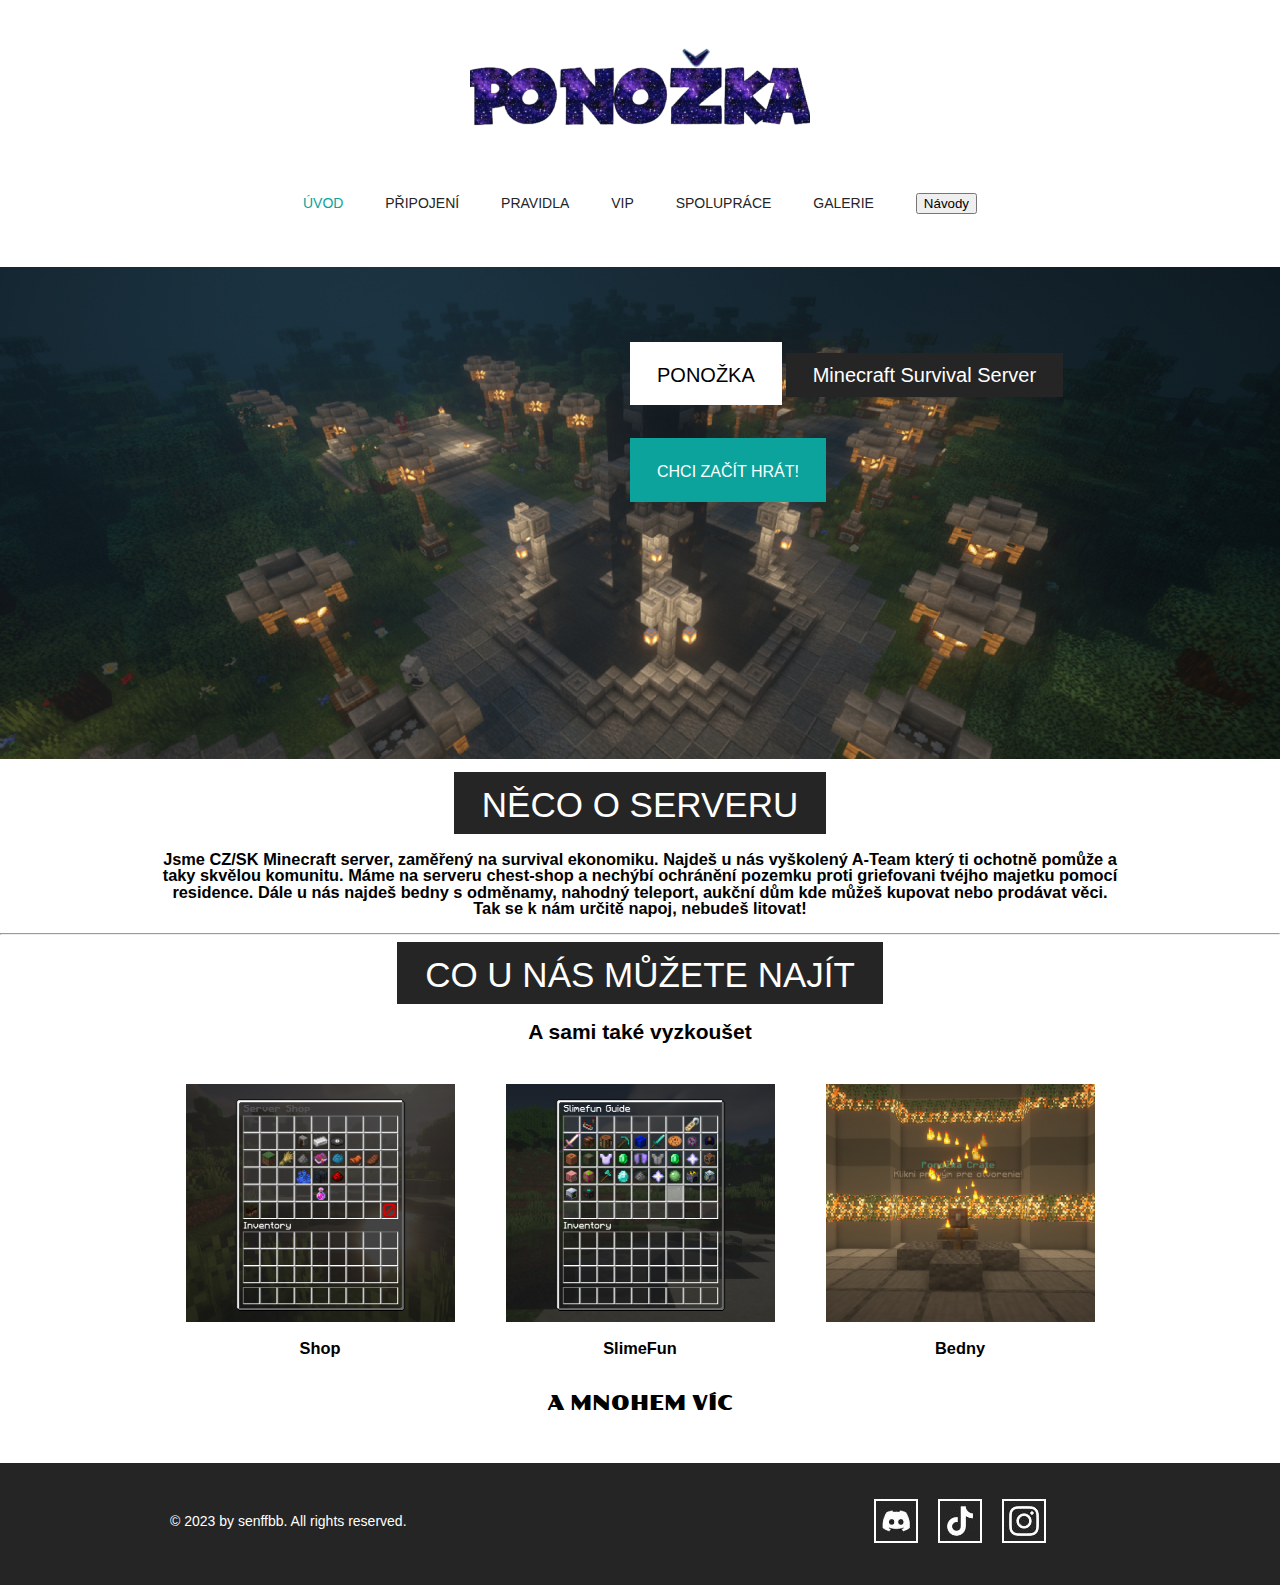
<file: index.html>
<!doctype html>
<!-- Website Template by freewebsitetemplates.com -->
<html>
<head>
	<meta charset="UTF-8">
	<meta name="viewport" content="width=device-width, initial-scale=1.0">
	<title>Ponožka - Úvod</title>
	<link rel="stylesheet" type="text/css" href="css/style.css">
	<link rel="stylesheet" type="text/css" href="css/mobile.css" media="screen and (max-width : 568px)">
	<script type="text/javascript" src="js/mobile.js"></script>
</head>
<body>
	<div id="header">
		<a href="index.html" class="logo">
			<img src="images/logo.jpg" alt="">
		</a>
		<ul id="navigation">
			<li class="selected">
				<a href="index.html">Úvod</a>
			</li>
			<li>
				<a href="pripojeni.html">Připojení</a>
			</li>
			<li>
				<a href="pravidla.html">Pravidla</a>
			</li>
			<li>
				<a href="vip.html">VIP</a>
			</li>
			<li>
				<a href="spoluprace.html">Spolupráce</a>
			</li>
            <li>
				<a href="galerie.html">Galerie</a>
			</li>
            <li>
                 <a href="navody.pdf" target="_blank"><button>Návody</button></a>
            </li>
		</ul>
	</div>
	<div id="body">
		<div id="featured">
			<img src="images/pozadi1.jpg" alt="">
			<div>
				<h2>Ponožka</h2>
				<span>Minecraft Survival Server</span>
				<a href="pripojeni.html" class="more">Chci začít hrát!</a>
			</div>
		</div>
        <div>
            <h1><span>Něco o serveru</span></h1>
            <h3>Jsme CZ/SK Minecraft server, zaměřený na survival ekonomiku. Najdeš u nás vyškolený A-Team který ti ochotně pomůže a taky skvělou komunitu. Máme na serveru chest-shop a nechýbí ochránění pozemku proti griefovani tvéjho majetku pomocí residence. Dále u nás najdeš bedny s odměnamy, nahodný teleport, aukční dům kde můžeš kupovat nebo prodávat věci. Tak se k nám určitě napoj, nebudeš litovat!</h3>
        </div>
        <hr />
            <h1><span>Co u nás můžete najít</span></h1>    
            <h2><span>A sami také vyzkoušet</span></h2>
		      <ul>
			     <li>
					<img src="images/shop.jpg" alt="">
					<h3><span>Shop</span></h3>
			     </li>
			     <li>
					<img src="images/slimefun.jpg" alt="">
					<h3><span>SlimeFun</span></h3>
			     </li>
			     <li>
					<img src="images/bedny.jpg" alt="">
					<h3><span>Bedny</span></h3>
			     </li>
                 <li>
                    &nbsp;
                 </li>
                 <li>
                    <a href="galerie.html">A mnohem víc</a>
                 </li>
		  </ul>
    </div>
	<div id="footer">
		<div>
			<p>&copy; 2023 by senffbb. All rights reserved.</p>
			<ul>
				<li>
					<a href="https://discord.gg/KwBgEygrRy" target="_blank" id="twitter">discord</a> 
				</li>
				<li>
					<a href="https://www.tiktok.com/@official.ponozka" target="_blank" id="facebook">tiktok</a>
				</li>
				<li>
					<a href="https://www.instagram.com/official.ponozka/" target="_blank" id="googleplus">instagram</a>
				</li>
			</ul>
		</div>
	</div>
</body>
</html>
</file>
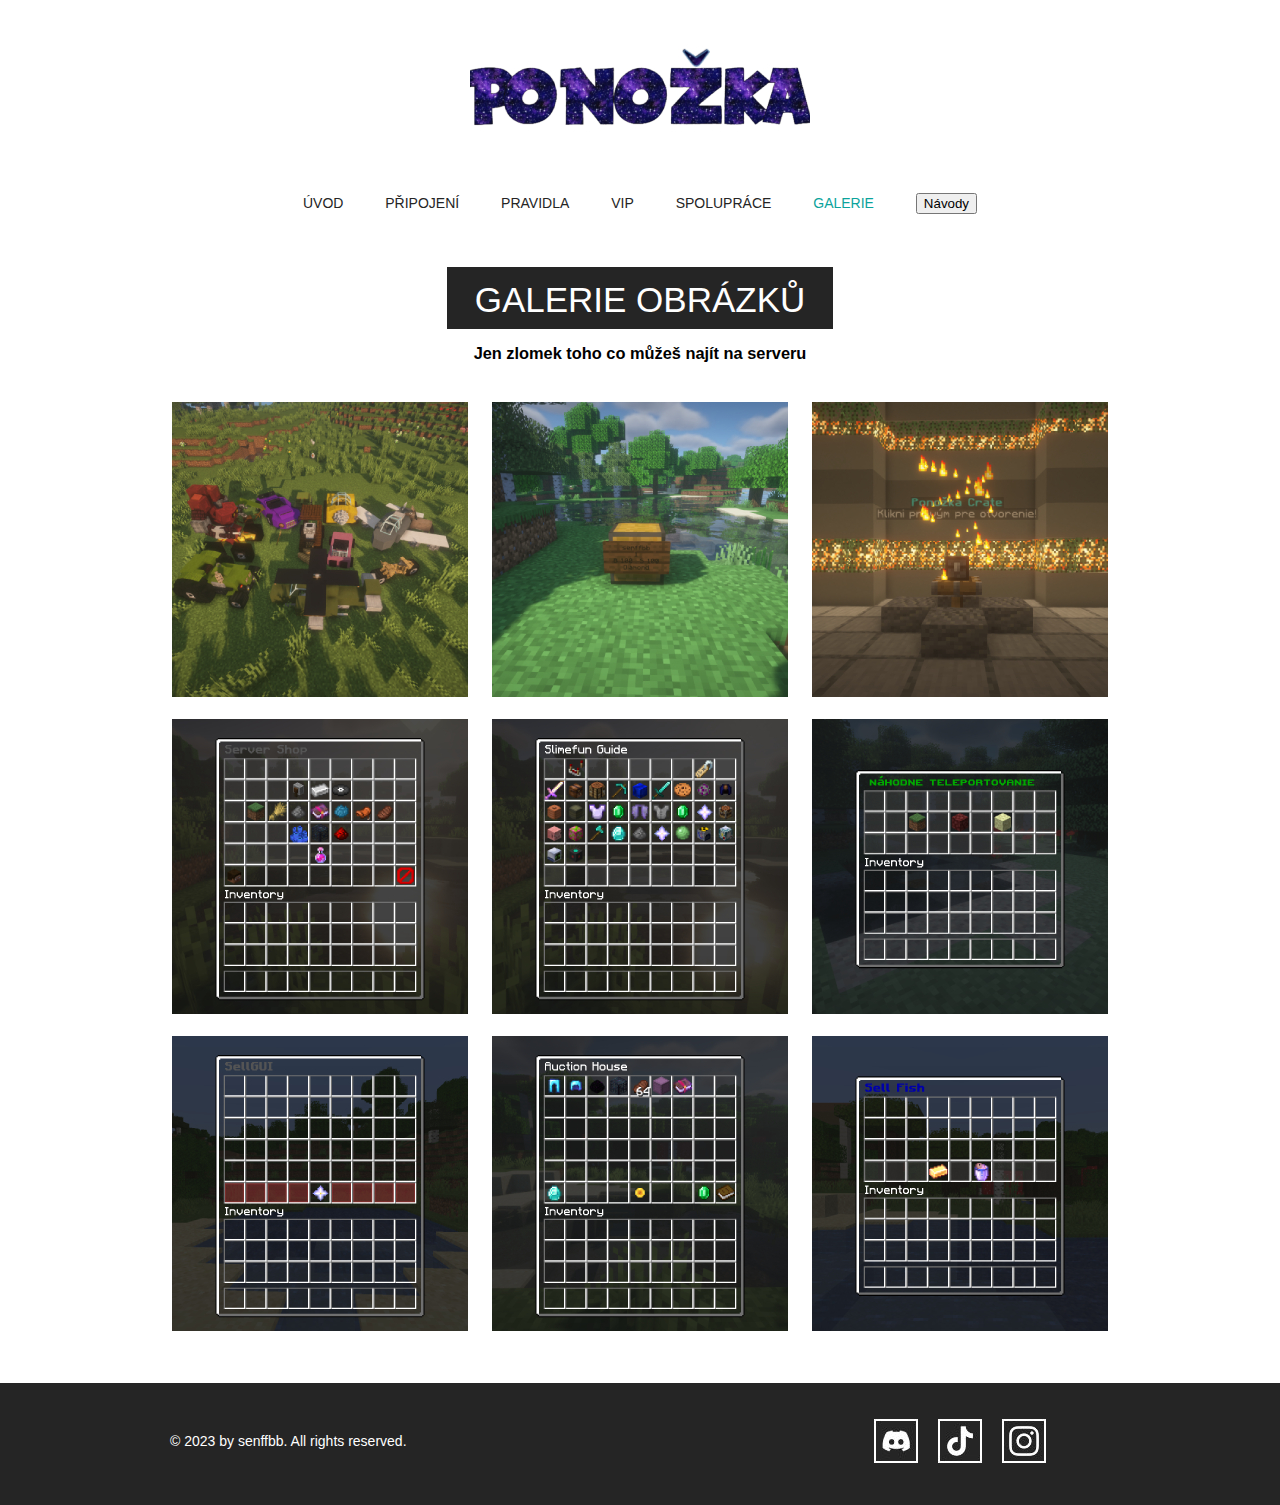
<file: galerie.html>
<!doctype html>
<!-- Website Template by freewebsitetemplates.com -->
<html>
<head>
	<meta charset="UTF-8">
	<meta name="viewport" content="width=device-width, initial-scale=1.0">
	<title>Ponožka - Galerie</title>
	<link rel="stylesheet" type="text/css" href="css/style.css">
	<link rel="stylesheet" type="text/css" href="css/mobile.css" media="screen and (max-width : 568px)">
	<script type="text/javascript" src="js/mobile.js"></script>
</head>
<body>
	<div id="header">
		<a href="index.html" class="logo">
			<img src="images/logo.jpg" alt="">
		</a>
		<ul id="navigation">
			<li>
				<a href="index.html">Úvod</a>
			</li>
			<li>
				<a href="pripojeni.html">Připojení</a>
			</li>
			<li>
				<a href="pravidla.html">Pravidla</a>
			</li>
			<li>
				<a href="vip.html">VIP</a>
			</li>
			<li>
				<a href="spoluprace.html">Spolupráce</a>
			</li>
            <li class="selected">
				<a href="galerie.html">Galerie</a>
			</li>
            <li>
                 <a href="navody.pdf" target="_blank"><button class="btn btn-primary btn-lg">Návody</button></a>
            </li>
		</ul>
	</div>
	<div id="body">
		<h1><span>Galerie Obrázků</span></h1>
        <h3>Jen zlomek toho co můžeš najít na serveru</h3>
		<ul class="gallery">
			<li>
					<img src="images/auta.jpg" alt="">
			</li>
			<li>
					<img src="images/chestshop.jpg" alt="">
			</li>
			<li>
					<img src="images/bedny2.jpg" alt="">
			</li>
			<li>
					<img src="images/shop2.jpg" alt="">
			</li>
			<li>
					<img src="images/slimefun2.jpg" alt="">
			</li>
			<li>
					<img src="images/rtp.jpg" alt="">
			</li>
			<li>
					<img src="images/sellgui.jpg" alt="">
			</li>
			<li>
					<img src="images/ah.jpg" alt="">
			</li>
			<li>
					<img src="images/sellfish.jpg" alt="">
			</li>
		</ul>
	</div>
	<div id="footer">
		<div>
			<p>&copy; 2023 by senffbb. All rights reserved.</p>
			<ul>
				<li>
					<a href="https://discord.gg/KwBgEygrRy" target="_blank" id="twitter">discord</a> 
				</li>
				<li>
					<a href="https://www.tiktok.com/@official.ponozka" target="_blank" id="facebook">tiktok</a>
				</li>
				<li>
					<a href="https://www.instagram.com/official.ponozka/" target="_blank" id="googleplus">instagram</a>
				</li>
			</ul>
		</div>
	</div>
</body>
</html>
</file>
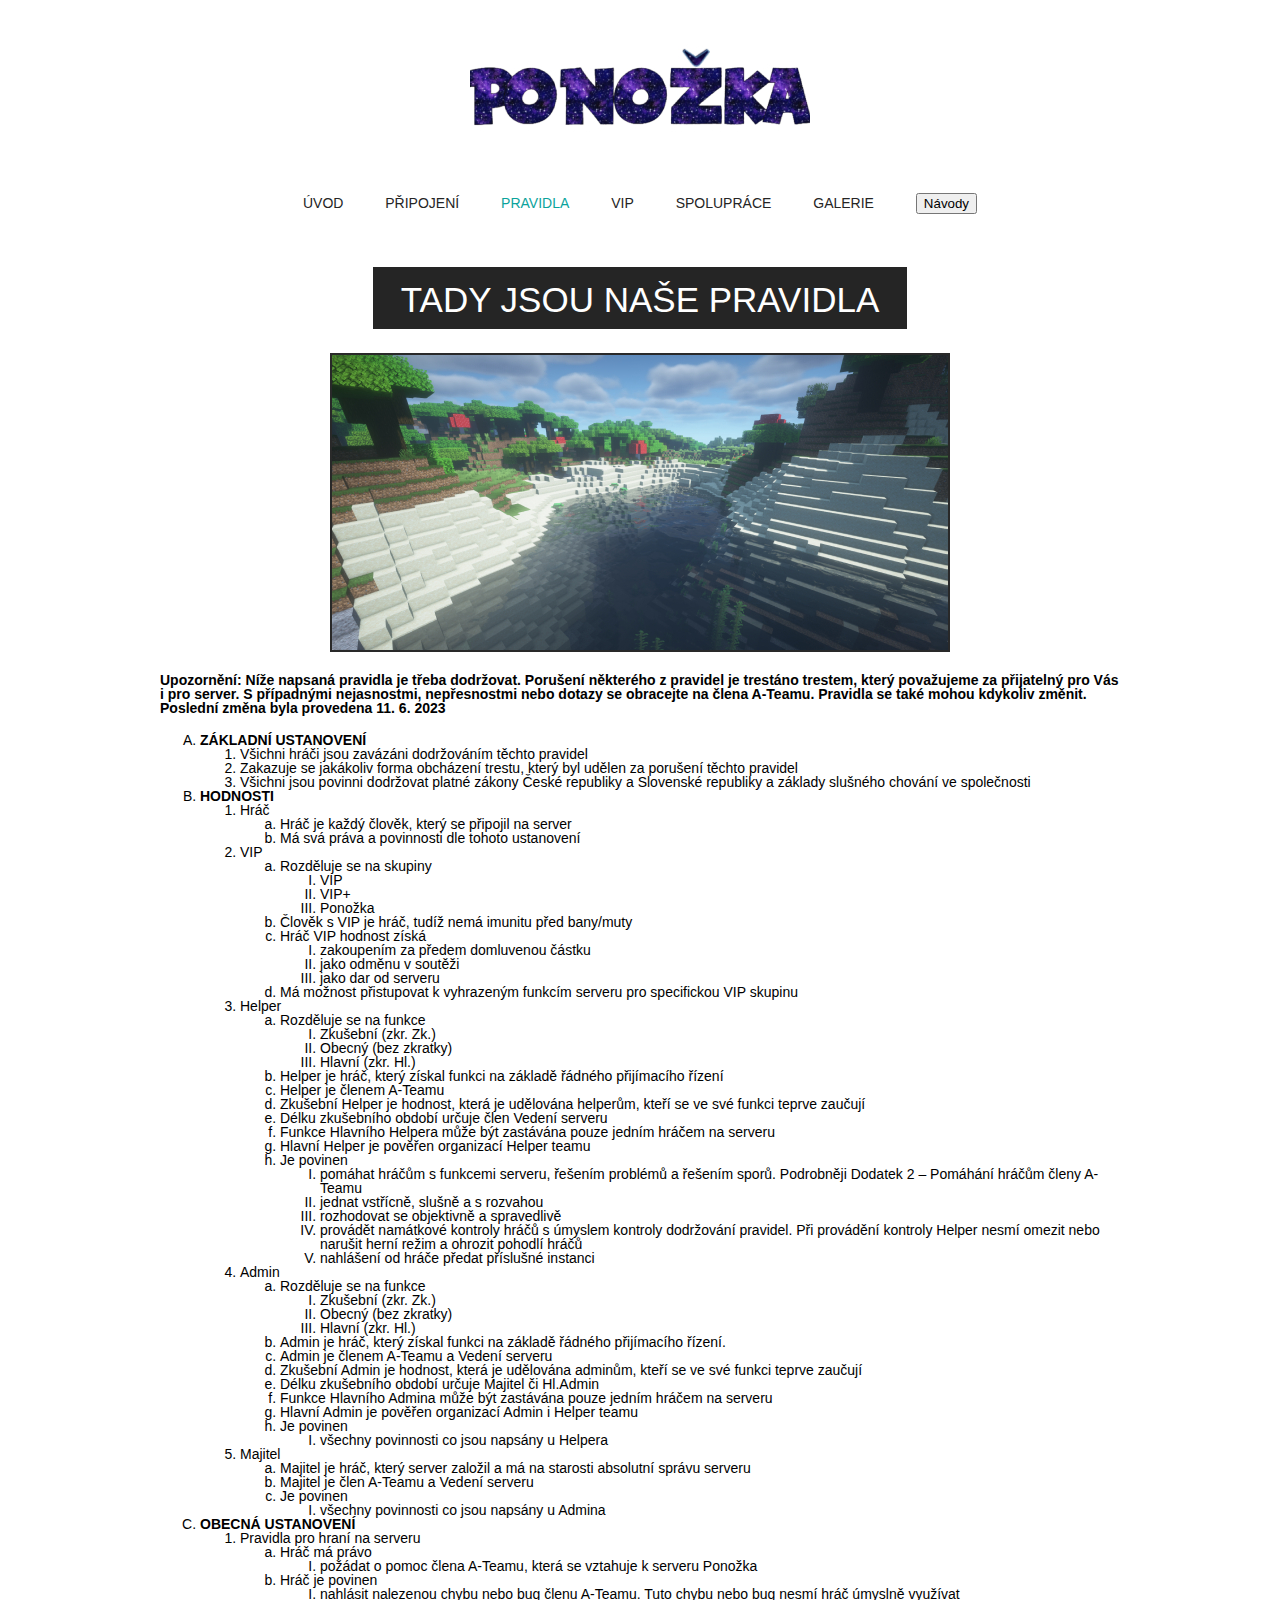
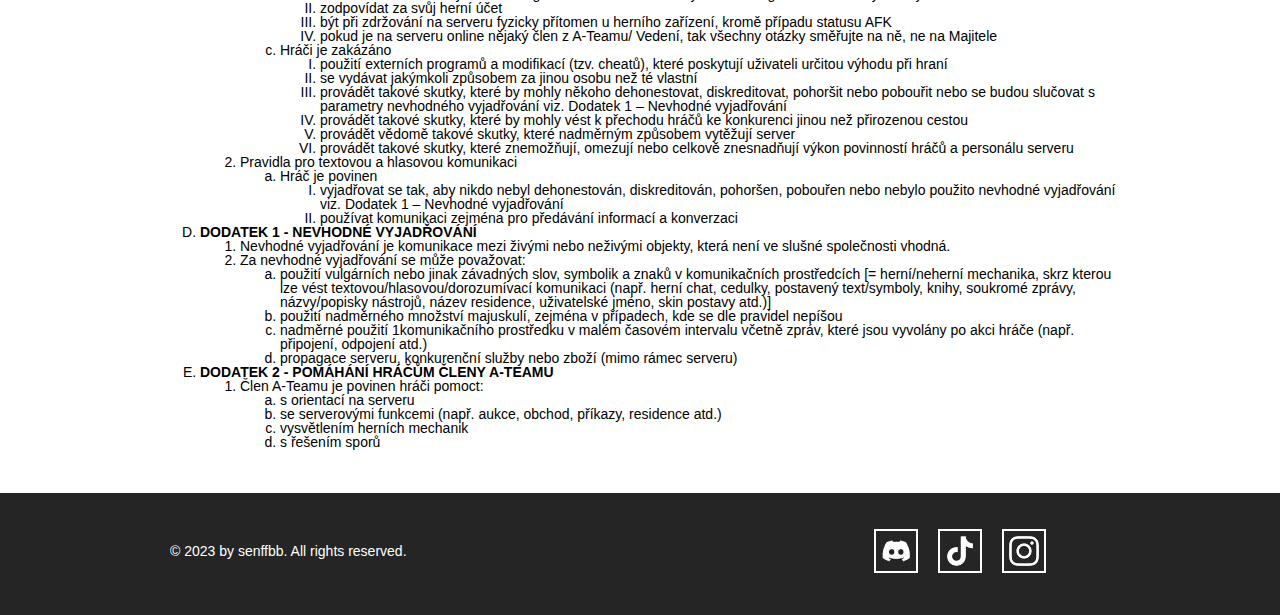
<file: pravidla.html>
<!doctype html>
<!-- Website Template by freewebsitetemplates.com -->
<html>
<head>
	<meta charset="UTF-8">
	<meta name="viewport" content="width=device-width, initial-scale=1.0">
	<title>Ponožka - Pravidla</title>
	<link rel="stylesheet" type="text/css" href="css/style.css">
	<link rel="stylesheet" type="text/css" href="css/mobile.css" media="screen and (max-width : 568px)">
	<script type="text/javascript" src="js/mobile.js"></script>
</head>
<body>
	<div id="header">
		<a href="index.html" class="logo">
			<img src="images/logo.jpg" alt="">
		</a>
		<ul id="navigation">
			<li>
				<a href="index.html">Úvod</a>
			</li>
			<li>
				<a href="pripojeni.html">Připojení</a>
			</li>
			<li class="selected">
				<a href="pravidla.html">Pravidla</a>
			</li>
			<li>
				<a href="vip.html">VIP</a>
			</li>
			<li>
				<a href="spoluprace.html">Spolupráce</a>
			</li>
            <li>
				<a href="galerie.html">Galerie</a>
			</li>
            <li>
                 <a href="navody.pdf" target="_blank"><button class="btn btn-primary btn-lg">Návody</button></a>
            </li>
		</ul>
	</div>
	<div id="body">
		<h1><span>tady jsou naše pravidla</span></h1>
		<div>
			<img src="images/pozadi3.jpg" alt="">
			<div style="text-align:left">
                <h4>Upozornění: Níže napsaná pravidla je třeba dodržovat. Porušení některého z pravidel je trestáno trestem, který považujeme za přijatelný pro Vás i pro server. S případnými nejasnostmi, nepřesnostmi nebo dotazy se obracejte na člena A-Teamu. Pravidla se také mohou kdykoliv změnit. Poslední změna byla provedena 11. 6. 2023</h4>
                    <ol type="A">
                        <li><strong>ZÁKLADNÍ USTANOVENÍ</strong>
                            <ol type="1">
                                <li>Všichni hráči jsou zavázáni dodržováním těchto pravidel
                                </li>
                                <li>Zakazuje se jakákoliv forma obcházení trestu, který byl udělen za porušení těchto pravidel
                                </li>
                                <li>Všichni jsou povinni dodržovat platné zákony České republiky a Slovenské republiky a základy slušného chování ve společnosti
                                </li>
                            </ol>
                        </li>
                        <li><strong>HODNOSTI</strong>
                            <ol type="1">
                                <li>Hráč
                                    <ol type="a">
                                        <li>Hráč je každý člověk, který se připojil na server
                                        </li>
                                        <li>Má svá práva a povinnosti dle tohoto ustanovení
                                        </li>
                                    </ol>
                                </li>
                                <li>VIP
                                    <ol type="a">
                                        <li>Rozděluje se na skupiny
                                            <ol type="I">
                                                <li>VIP
                                                </li>
                                                <li>VIP+
                                                </li>
                                                <li>Ponožka
                                                </li>
                                            </ol>
                                        </li>
                                        <li>Člověk s VIP je hráč, tudíž nemá imunitu před bany/muty
                                        </li>
                                        <li>Hráč VIP hodnost získá
                                            <ol type="I">
                                                <li>zakoupením za předem domluvenou částku
                                                </li>
                                                <li>jako odměnu v soutěži
                                                </li>
                                                <li>jako dar od serveru
                                                </li>
                                            </ol>
                                        </li>
                                        <li>Má možnost přistupovat k vyhrazeným funkcím serveru pro specifickou VIP skupinu
                                        </li>
                                    </ol>
                                </li>
                                <li>Helper
                                    <ol type="a">
                                        <li>Rozděluje se na funkce
                                            <ol type="I">
                                                <li>Zkušební (zkr. Zk.)
                                                </li>
                                                <li>Obecný (bez zkratky)
                                                </li>
                                                <li>Hlavní (zkr. Hl.)
                                                </li>
                                            </ol>
                                        </li>
                                        <li>Helper je hráč, který získal funkci na základě řádného přijímacího řízení
                                        </li>
                                        <li>Helper je členem A-Teamu
                                        </li>
                                        <li>Zkušební Helper je hodnost, která je udělována helperům, kteří se ve své funkci teprve zaučují
                                        </li>
                                        <li>Délku zkušebního období určuje člen Vedení serveru
                                        </li>
                                        <li>Funkce Hlavního Helpera může být zastávána pouze jedním hráčem na serveru
                                        </li>
                                        <li>Hlavní Helper je pověřen organizací Helper teamu
                                        </li>
                                        <li>Je povinen
                                            <ol type="I">
                                                <li>pomáhat hráčům s funkcemi serveru, řešením problémů a řešením sporů. Podrobněji Dodatek 2 – Pomáhání hráčům členy A-Teamu
                                                </li>
                                                <li>jednat vstřícně, slušně a s rozvahou
                                                </li>
                                                <li>rozhodovat se objektivně a spravedlivě
                                                </li>
                                                <li>provádět namátkové kontroly hráčů s úmyslem kontroly dodržování pravidel. Při provádění kontroly Helper nesmí omezit nebo narušit herní režim a ohrozit pohodlí hráčů
                                                </li>
                                                <li>nahlášení od hráče předat příslušné instanci
                                                </li>
                                            </ol>
                                        </li>
                                    </ol>
                                </li>
                                <li>Admin
                                    <ol type="a">
                                        <li>Rozděluje se na funkce
                                            <ol type="I">
                                                <li>Zkušební (zkr. Zk.)
                                                </li>
                                                <li>Obecný (bez zkratky)
                                                </li>
                                                <li>Hlavní (zkr. Hl.)
                                                </li>
                                            </ol>
                                        </li>
                                        <li>Admin je hráč, který získal funkci na základě řádného přijímacího řízení.
                                        </li>
                                        <li>Admin je členem A-Teamu a Vedení serveru
                                        </li>
                                        <li>Zkušební Admin je hodnost, která je udělována adminům, kteří se ve své funkci teprve zaučují
                                        </li>
                                        <li>Délku zkušebního období určuje Majitel či Hl.Admin
                                        </li>
                                        <li>Funkce Hlavního Admina může být zastávána pouze jedním hráčem na serveru
                                        </li>
                                        <li>Hlavní Admin je pověřen organizací Admin i Helper teamu
                                        </li>
                                        <li>Je povinen
                                            <ol type="I">
                                                <li>všechny povinnosti co jsou napsány u Helpera
                                                </li>
                                            </ol>
                                        </li>
                                    </ol>
                                </li>	
                                <li>Majitel
                                    <ol type="a">
                                        <li>Majitel je hráč, který server založil a má na starosti absolutní správu serveru
                                        </li>
                                        <li>Majitel je člen A-Teamu a Vedení serveru
                                        </li>
                                        <li>Je povinen
                                            <ol type="I">
                                                <li>všechny povinnosti co jsou napsány u Admina
                                                </li>
                                            </ol>
                                        </li>
                                    </ol>
                                </li>
                            </ol>
                        </li>	
                        <li><strong>OBECNÁ USTANOVENÍ</strong>
                            <ol type="1">
                                <li>Pravidla pro hraní na serveru
                                    <ol type="a">
                                        <li>Hráč má právo
                                            <ol type="I">
                                                <li>požádat o pomoc člena A-Teamu, která se vztahuje k serveru Ponožka
                                                </li>
                                            </ol>
                                        </li>
                                        <li>Hráč je povinen
                                            <ol type="I">
                                                <li>nahlásit nalezenou chybu nebo bug členu A-Teamu. Tuto chybu nebo bug nesmí hráč úmyslně využívat
                                                </li>
                                                <li>zodpovídat za svůj herní účet
                                                </li>
                                                <li>být při zdržování na serveru fyzicky přítomen u herního zařízení, kromě případu statusu AFK
                                                </li>
                                                <li>pokud je na serveru online nějaký člen z A-Teamu/ Vedení, tak všechny otázky směřujte na ně, ne na Majitele
                                                </li>
                                            </ol>
                                        </li>
                                        <li>Hráči je zakázáno
                                            <ol type="I">
                                                <li>použití externích programů a modifikací (tzv. cheatů), které poskytují uživateli určitou výhodu při hraní
                                                </li>
                                                <li>se vydávat jakýmkoli způsobem za jinou osobu než té vlastní
                                                </li>
                                                <li>provádět takové skutky, které by mohly někoho dehonestovat, diskreditovat, pohoršit nebo pobouřit nebo se budou slučovat s parametry nevhodného vyjadřování viz. Dodatek 1 – Nevhodné vyjadřování 
                                                </li>
                                                <li>provádět takové skutky, které by mohly vést k přechodu hráčů ke konkurenci jinou než přirozenou cestou
                                                </li>
                                                <li>provádět vědomě takové skutky, které nadměrným způsobem vytěžují server
                                                </li>
                                                <li>provádět takové skutky, které znemožňují, omezují nebo celkově znesnadňují výkon povinností hráčů a personálu serveru
                                                </li>
                                            </ol>
                                        </li>
                                    </ol>
                                </li>
                                <li>Pravidla pro textovou a hlasovou komunikaci
                                    <ol type="a">
                                        <li>Hráč je povinen
                                            <ol type="I">
                                                <li>vyjadřovat se tak, aby nikdo nebyl dehonestován, diskreditován, pohoršen, pobouřen nebo nebylo použito nevhodné vyjadřování viz. Dodatek 1 – Nevhodné vyjadřování
                                                </li>
                                                <li>používat komunikaci zejména pro předávání informací a konverzaci
                                                </li>
                                            </ol>
                                        </li>
                                    </ol>
                                </li>
                            </ol>
                        </li>
                        <li><strong>DODATEK 1 - NEVHODNÉ VYJADŘOVÁNÍ</strong>
                            <ol type="1">
                                <li>Nevhodné vyjadřování je komunikace mezi živými nebo neživými objekty, která není ve slušné společnosti vhodná.
                                </li>
                                <li>Za nevhodné vyjadřování se může považovat:
                                    <ol type="a">
                                        <li>použití vulgárních nebo jinak závadných slov, symbolik a znaků v komunikačních prostředcích [= herní/neherní mechanika, skrz kterou lze vést textovou/hlasovou/dorozumívací komunikaci (např. herní chat, cedulky, postavený text/symboly, knihy, soukromé zprávy, názvy/popisky nástrojů, název residence, uživatelské jméno, skin postavy atd.)]
                                        </li>
                                        <li>použití nadměrného množství majuskulí, zejména v případech, kde se dle pravidel nepíšou
                                        </li>
                                        <li>nadměrné použití 1komunikačního prostředku v malém časovém intervalu včetně zpráv, které jsou vyvolány po akci hráče (např. připojení, odpojení atd.)
                                        </li>
                                        <li>propagace serveru, konkurenční služby nebo zboží (mimo rámec serveru)
                                        </li>
                                    </ol>
                                </li>
                            </ol>
                        </li>
                        <li><strong>DODATEK 2 - POMÁHÁNÍ HRÁČŮM ČLENY A-TEAMU</strong>
                            <ol type="1">
                                <li>Člen A-Teamu je povinen hráči pomoct:
                                    <ol type="a">
                                        <li>s orientací na serveru
                                        </li>
                                        <li>se serverovými funkcemi (např. aukce, obchod, příkazy, residence atd.)
                                        </li>
                                        <li>vysvětlením herních mechanik
                                        </li>
                                        <li>s řešením sporů
                                        </li>
                                    </ol>
                                </li>
                            </ol>
                        </li>
                    </ol>
            </div>
		</div>
	</div>
	<div id="footer">
		<div>
			<p>&copy; 2023 by senffbb. All rights reserved.</p>
			<ul>
				<li>
					<a href="https://discord.gg/KwBgEygrRy" target="_blank" id="twitter">discord</a> 
				</li>
				<li>
					<a href="https://www.tiktok.com/@official.ponozka" target="_blank" id="facebook">tiktok</a>
				</li>
				<li>
					<a href="https://www.instagram.com/official.ponozka/" target="_blank" id="googleplus">instagram</a>
				</li>
			</ul>
		</div>
	</div>
</body>
</html>
</file>
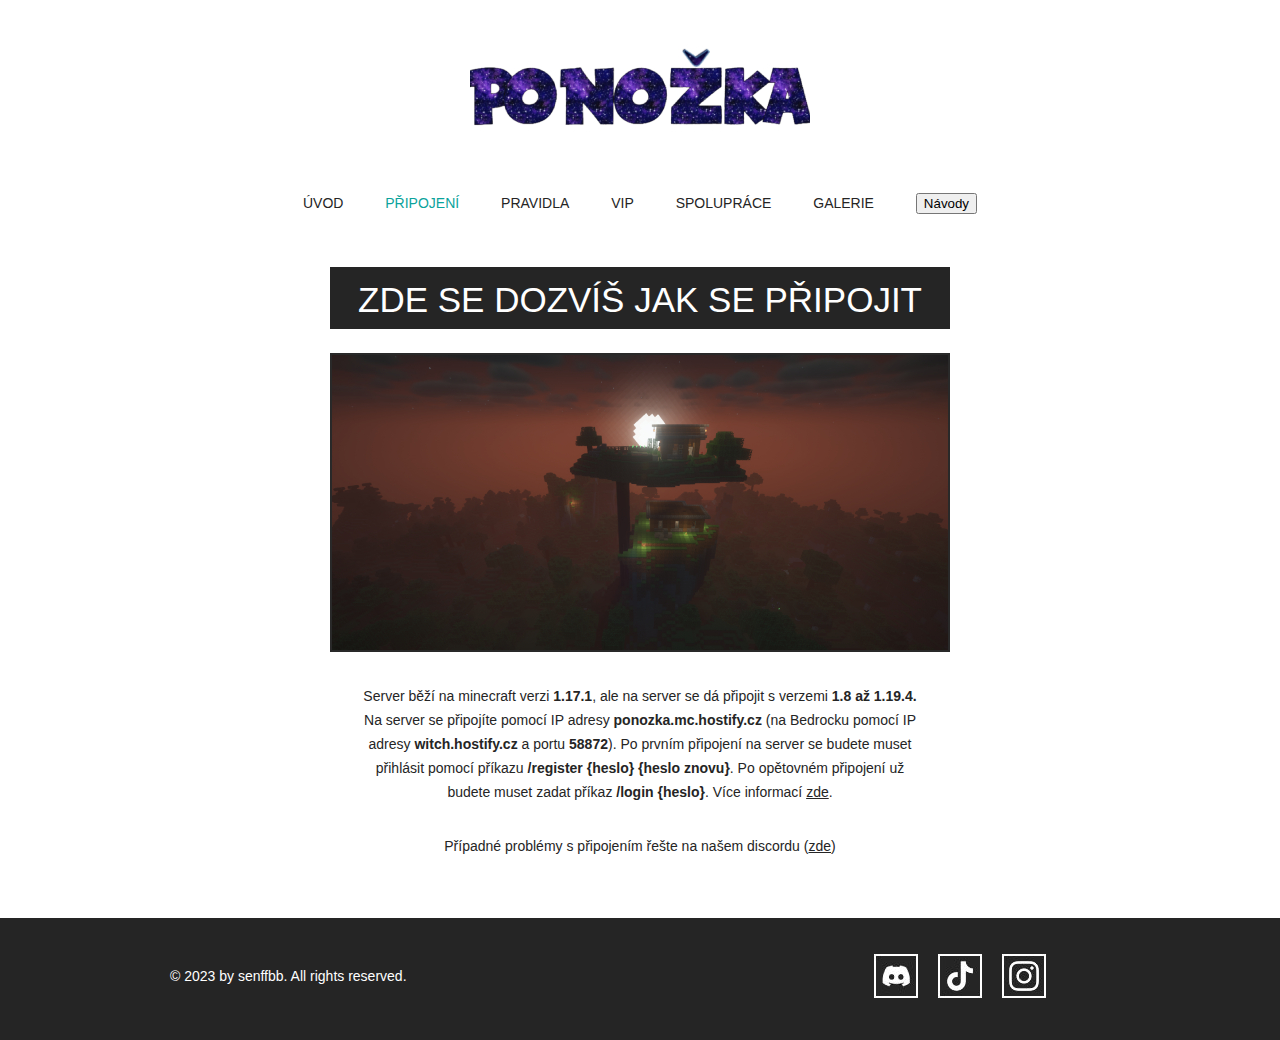
<file: pripojeni.html>
<!doctype html>
<!-- Website Template by freewebsitetemplates.com -->
<html>
<head>
	<meta charset="UTF-8">
	<meta name="viewport" content="width=device-width, initial-scale=1.0">
	<title>Ponožka - Připojení</title>
	<link rel="stylesheet" type="text/css" href="css/style.css">
	<link rel="stylesheet" type="text/css" href="css/mobile.css" media="screen and (max-width : 568px)">
	<script type="text/javascript" src="js/mobile.js"></script>
</head>
<body>
	<div id="header">
		<a href="index.html" class="logo">
			<img src="images/logo.jpg" alt="">
		</a>
		<ul id="navigation">
			<li>
				<a href="index.html">Úvod</a>
			</li>
			<li class="selected">
				<a href="pripojeni.html">Připojení</a>
			</li>
			<li>
				<a href="pravidla.html">Pravidla</a>
			</li>
			<li>
				<a href="vip.html">VIP</a>
			</li>
			<li>
				<a href="spoluprace.html">Spolupráce</a>
			</li>
            <li>
				<a href="galerie.html">Galerie</a>
			</li>
            <li>
                 <a href="navody.pdf" target="_blank"><button class="btn btn-primary btn-lg">Návody</button></a>
            </li>
		</ul>
	</div>
	<div id="body">
		<h1><span>zde se dozvíš jak se připojit</span></h1>
		<div>
			<img src="images/pozadi2.jpg" alt="">
			<div class="article">
				<p>
				Server běží na minecraft verzi <b>1.17.1</b>, ale na server se dá připojit s verzemi <b>1.8 až 1.19.4.</b> Na server se připojíte pomocí IP adresy <b>ponozka.mc.hostify.cz</b> (na Bedrocku pomocí IP adresy <b>witch.hostify.cz</b> a portu <b>58872</b>). Po prvním připojení na server se budete muset přihlásit pomocí příkazu <b>/register {heslo} {heslo znovu}</b>.  Po opětovném připojení už budete muset zadat příkaz <b>/login {heslo}</b>.	Více informací <a href="navody.pdf" target="_blank">zde</a>.
				</p>
                <p>
                Případné problémy s připojením řešte na našem discordu (<a href="https://discord.gg/KwBgEygrRy" target="_blank">zde</a>)
                </p>
                
			</div>
		</div>
	</div>
	<div id="footer">
		<div>
			<p>&copy; 2023 by senffbb. All rights reserved.</p>
			<ul>
				<li>
					<a href="https://discord.gg/KwBgEygrRy" target="_blank" id="twitter">discord</a> 
				</li>
				<li>
					<a href="https://www.tiktok.com/@official.ponozka" target="_blank" id="facebook">tiktok</a>
				</li>
				<li>
					<a href="https://www.instagram.com/official.ponozka/" target="_blank" id="googleplus">instagram</a>
				</li>
			</ul>
		</div>
	</div>
</body>
</html>
</file>
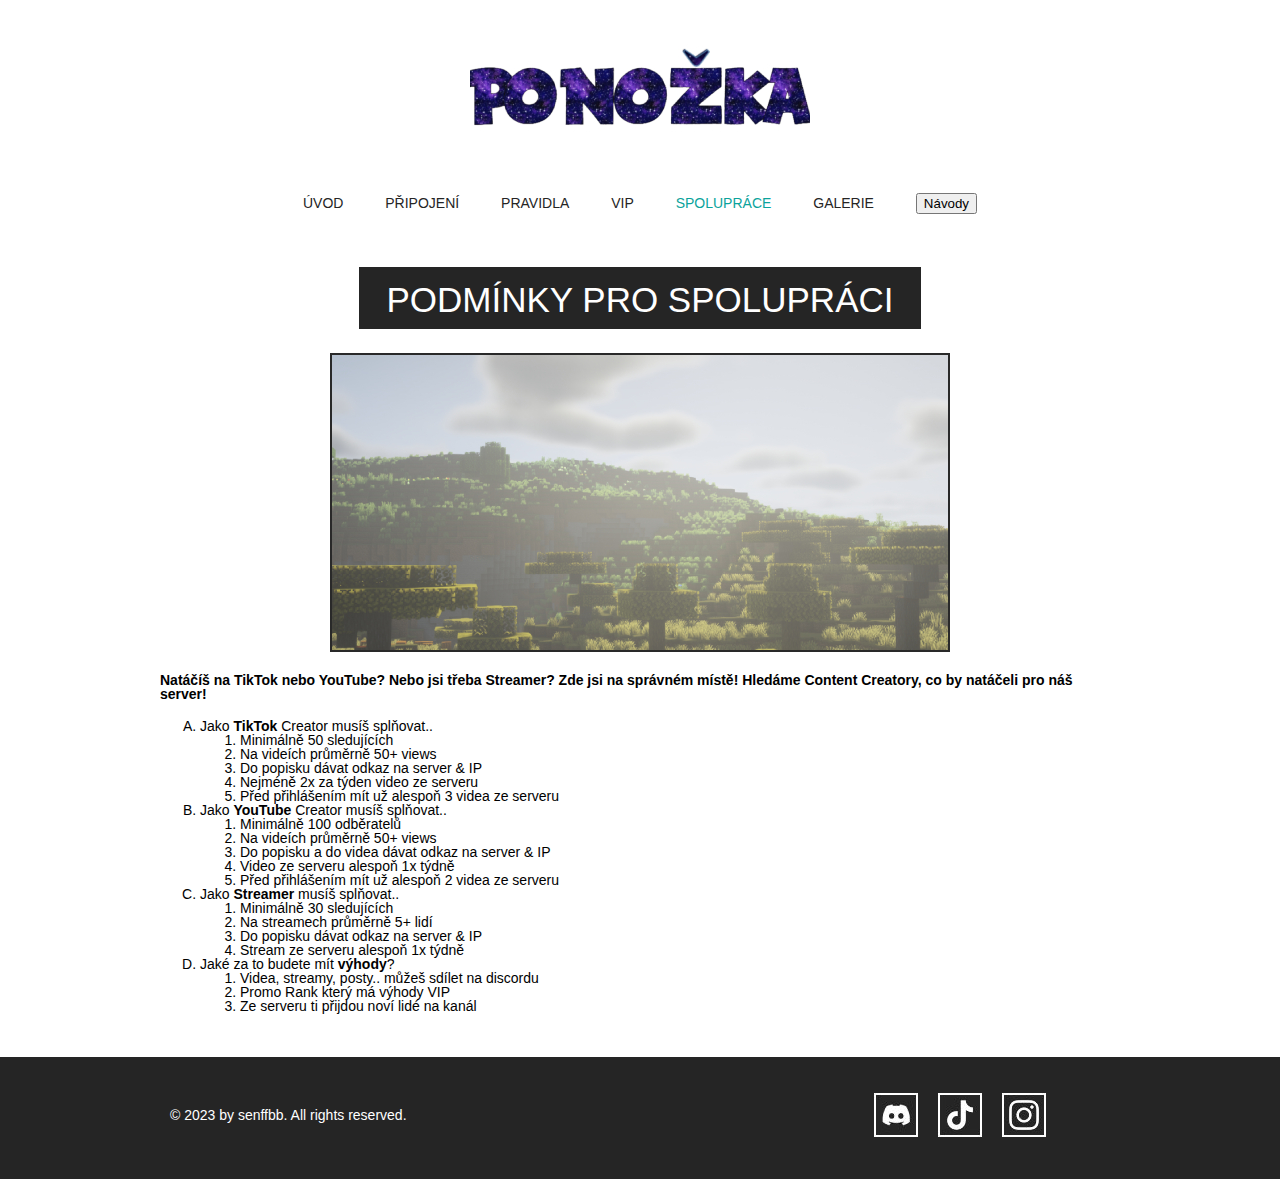
<file: spoluprace.html>
<!doctype html>
<!-- Website Template by freewebsitetemplates.com -->
<html>
<head>
	<meta charset="UTF-8">
	<meta name="viewport" content="width=device-width, initial-scale=1.0">
	<title>Ponožka - Spolupráce</title>
	<link rel="stylesheet" type="text/css" href="css/style.css">
	<link rel="stylesheet" type="text/css" href="css/mobile.css" media="screen and (max-width : 568px)">
	<script type="text/javascript" src="js/mobile.js"></script>
</head>
<body>
	<div id="header">
		<a href="index.html" class="logo">
			<img src="images/logo.jpg" alt="">
		</a>
		<ul id="navigation">
			<li>
				<a href="index.html">Úvod</a>
			</li>
			<li>
				<a href="pripojeni.html">Připojení</a>
			</li>
			<li>
				<a href="pravidla.html">Pravidla</a>
			</li>
			<li>
				<a href="vip.html">VIP</a>
			</li>
			<li class="selected">
				<a href="spoluprace.html">Spolupráce</a>
			</li>
            <li>
				<a href="galerie.html">Galerie</a>
			</li>
            <li>
                 <a href="navody.pdf" target="_blank"><button class="btn btn-primary btn-lg">Návody</button></a>
            </li>
		</ul>
	</div>
	<div id="body">
		<h1><span>Podmínky pro spolupráci</span></h1>
		<div>
			<img src="images/pozadi4.jpg" alt="">
			<div style="text-align:left">
                <h4>Natáčíš na TikTok nebo YouTube? Nebo jsi třeba Streamer? Zde jsi na správném místě! Hledáme Content Creatory, co by natáčeli pro náš server!</h4> 
                    <ol type="A">
                        <li>Jako <strong>TikTok</strong> Creator musíš splňovat..
                            <ol type="1">
                                <li>Minimálně 50 sledujících 
                                </li>
                                <li>Na videích průměrně 50+ views 
                                </li>
                                <li>Do popisku dávat odkaz na server & IP 
                                </li>
                                <li>Nejméně 2x za týden video ze serveru 
                                </li>
                                <li>Před přihlášením mít už alespoň 3 videa ze serveru
                                </li>
                            </ol>
                        </li>
                        <li>Jako <strong>YouTube</strong> Creator musíš splňovat..
                            <ol type="1">
                                <li>Minimálně 100 odběratelů
                                </li>
                                <li>Na videích průměrně 50+ views 
                                </li>
                                <li>Do popisku a do videa dávat odkaz na server & IP 
                                </li>
                                <li>Video ze serveru alespoň 1x týdně 
                                </li>
                                <li>Před přihlášením mít už alespoň 2 videa ze serveru
                                </li>
                            </ol>
                        </li>
                        <li>Jako <strong>Streamer</strong> musíš splňovat..
                            <ol type="1">
                                <li>Minimálně 30 sledujících 
                                </li>
                                <li>Na streamech průměrně 5+ lidí 
                                </li>
                                <li>Do popisku dávat odkaz na server & IP 
                                </li>
                                <li>Stream ze serveru alespoň 1x týdně
                                </li>
                            </ol>
                        </li>
                        <li>Jaké za to budete mít <strong>výhody</strong>?
                            <ol type="1">
                                <li>Videa, streamy, posty.. můžeš sdílet na discordu 
                                </li>
                                <li>Promo Rank který má výhody VIP 
                                </li>
                                <li>Ze serveru ti přijdou noví lidé na kanál 
                                </li>
                            </ol>
                        </li>
                    </ol>	
			</div>
		</div>
	</div>
	<div id="footer">
		<div>
			<p>&copy; 2023 by senffbb. All rights reserved.</p>
			<ul>
				<li>
					<a href="https://discord.gg/KwBgEygrRy" target="_blank" id="twitter">discord</a> 
				</li>
				<li>
					<a href="https://www.tiktok.com/@official.ponozka" target="_blank" id="facebook">tiktok</a>
				</li>
				<li>
					<a href="https://www.instagram.com/official.ponozka/" target="_blank" id="googleplus">instagram</a>
				</li>
			</ul>
		</div>
	</div>
</body>
</html>
</file>
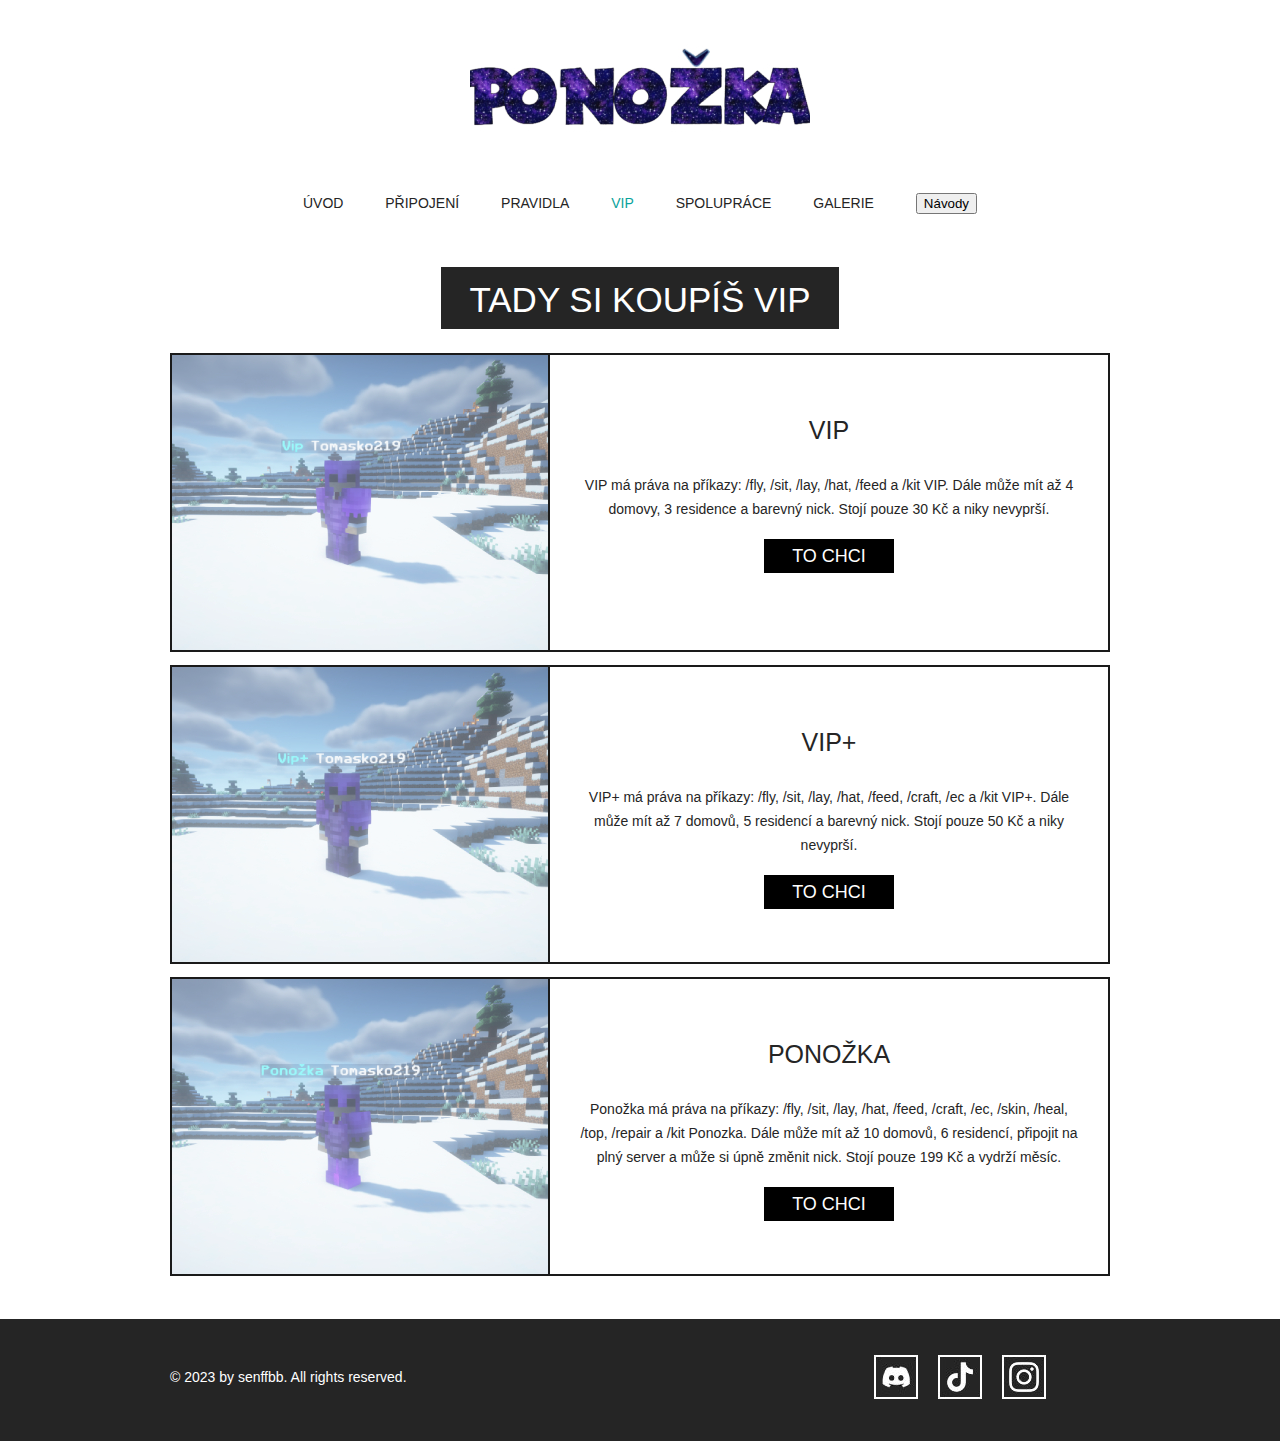
<file: vip.html>
<!doctype html>
<!-- Website Template by freewebsitetemplates.com -->
<html>
<head>
	<meta charset="UTF-8">
	<meta name="viewport" content="width=device-width, initial-scale=1.0">
	<title>Ponožka - VIP</title>
	<link rel="stylesheet" type="text/css" href="css/style.css">
	<link rel="stylesheet" type="text/css" href="css/mobile.css" media="screen and (max-width : 568px)">
	<script type="text/javascript" src="js/mobile.js"></script>
</head>
<body>
	<div id="header">
		<a href="index.html" class="logo">
			<img src="images/logo.jpg" alt="">
		</a>
		<ul id="navigation">
			<li>
				<a href="index.html">Úvod</a>
			</li>
			<li>
				<a href="pripojeni.html">Připojení</a>
			</li>
			<li>
				<a href="pravidla.html">Pravidla</a>
			</li>
			<li class="selected">
				<a href="vip.html">VIP</a>
			</li>
			<li>
				<a href="spoluprace.html">Spolupráce</a>
			</li>
            <li>
				<a href="galerie.html">Galerie</a>
			</li>
            <li>
                 <a href="navody.pdf" target="_blank"><button class="btn btn-primary btn-lg">Návody</button></a>
            </li>
		</ul>
	</div>
	<div id="body">
		<h1><span>Tady si koupíš VIP</span></h1>
		<div>
			<ul>
				<li>
					<a href="https://platby.hostify.cz/79243" class="figure">
						<img src="images/vip.jpg" alt="">
					</a>
					<div>
						<h3>vip</h3>
						<p>
							VIP má práva na příkazy: /fly, /sit, /lay, /hat, /feed a /kit VIP. Dále může mít až 4 domovy, 3 residence a barevný nick. Stojí pouze 30 Kč a niky nevyprší.
						</p>
						<a href="https://platby.hostify.cz/79243" target="_blank" class="more">to chci</a>
					</div>
				</li>
				<li>
					<a href="https://platby.hostify.cz/79243" class="figure">
						<img src="images/vipplus.jpg" alt="">
					</a>
					<div>
						<h3>VIP+</h3>
						<p>
							VIP+ má práva na příkazy: /fly, /sit, /lay, /hat, /feed, /craft, /ec a /kit VIP+. Dále může mít až 7 domovů, 5 residencí a barevný nick. Stojí pouze 50 Kč a niky nevyprší.
						</p>
						<a href="https://platby.hostify.cz/79243" target="_blank" class="more">to chci</a>
					</div>
				</li>
				<li>
					<a href="https://platby.hostify.cz/79243" class="figure">
						<img src="images/ponozka.jpg" alt="">
					</a>
					<div>
						<h3>Ponožka</h3>
						<p>
						      Ponožka má práva na příkazy: /fly, /sit, /lay, /hat, /feed, /craft, /ec, /skin, /heal, /top, /repair a /kit Ponozka. Dále může mít až 10 domovů, 6 residencí, připojit na plný server a může si úpně změnit nick. Stojí pouze 199 Kč a vydrží měsíc.
						</p>
						<a href="https://platby.hostify.cz/79243" target="_blank" class="more">to chci</a>
					</div>
				</li>
			</ul>
		</div>
	</div>
	<div id="footer">
		<div>
			<p>&copy; 2023 by senffbb. All rights reserved.</p>
			<ul>
				<li>
					<a href="https://discord.gg/KwBgEygrRy" target="_blank" id="twitter">discord</a> 
				</li>
				<li>
					<a href="https://www.tiktok.com/@official.ponozka" target="_blank" id="facebook">tiktok</a>
				</li>
				<li>
					<a href="https://www.instagram.com/official.ponozka/" target="_blank" id="googleplus">instagram</a>
				</li>
			</ul>
		</div>
	</div>
</body>
</html>
</file>
<file: css/style.css>
/* Website Template by freewebsitetemplates.com */
@font-face {
	font-family: 'poller_oneregular';
	src: url('../fonts/pollerone/pollerone-webfont.eot');
	src: url('../fonts/pollerone/pollerone-webfont.eot?#iefix') format('embedded-opentype'),
		 url('../fonts/pollerone/pollerone-webfont.woff') format('woff'),
		 url('../fonts/pollerone/pollerone-webfont.ttf') format('truetype'),
		 url('../fonts/pollerone/pollerone-webfont.svg#poller_oneregular') format('svg');
}
@font-face {
	font-family: 'leckerli_oneregular';
	src: url('../fonts/leckerlione/leckerlione-regular-webfont.eot');
	src: url('../fonts/leckerlione/leckerlione-regular-webfont.eot?#iefix') format('embedded-opentype'),
		 url('../fonts/leckerlione/leckerlione-regular-webfont.woff') format('woff'),
		 url('../fonts/leckerlione/leckerlione-regular-webfont.ttf') format('truetype'),
		 url('../fonts/leckerlione/leckerlione-regular-webfont.svg#leckerli_oneregular') format('svg');
}

body {
	background: #fff;
	font-family: Arial, Helvetica, sans-serif;
	font-size: 14px;
	font-weight: normal;
	line-height: 1;
	margin: 0;
	min-width: 960px;
	padding: 0;
}
p {
	color: #252525;
	line-height: 24px;
	margin: 0;
	padding: 0;
}
p a {
	color: #252525;
	text-decoration: underline;
}
p a:hover {
	color: #898989;
}
#header {
	margin: 0 auto;
	padding: 44px 0 50px;
	text-align: center;
	width: 960px;
}
#header a.logo {
	display: block;
	margin: 0 auto;
	padding: 0;
	width: 340px;
}
#header a.logo img {
	border: 0;
	display: block;
	margin: 0;
	padding: 0;
}
#header ul {
	margin: 0;
	padding: 56px 0 0;
}
#header ul li {
	display: inline;
	list-style: none;
	margin: 0;
	padding: 0 19px;
}
#header ul li a {
	color: #252525;
	display: inline-block;
	font-family: "Arial Black", Gadget, sans-serif;
	font-size: 14px;
	font-weight: normal;
	margin: 0;
	padding: 0 0 3px;
	text-decoration: none;
	text-transform: uppercase;
}
#header ul li a:hover, #header ul li.selected a {
	color: #0ba39c;
}
#body {
	margin: 0;
	padding: 0 0 30px;
	text-align: center;
}
#body h1 {
	color: #fff;
	display: inline;
	font-size: 35px;
	font-weight: normal;
	margin: 0;
	padding: 0;
	text-transform: uppercase;
}
#body h1 span {
	background: #252525;
	display: inline-block;
	padding: 15px 28px 12px;
}
#body > div {
	margin: 0 auto;
	padding: 0;
	width: 960px;
}
#body > div img {
	border: 2px solid #292929;
	margin: 24px 0 0;
	padding: 0;
}
#body > div .article {
	margin: 0 auto;
	padding: 30px 30px 0;
	width: 560px;
}
#body > div .article h2 {
	font-size: 25px;
	font-weight: normal;
	margin: 0 0 30px;
}
#body > div .article h3 {
	color: #252525;
	line-height: 24px;
	margin: 0;
	padding: 0;
}
#body > div .article h4 {
	background: #252525;
	color: #fff;
	display: inline-block;
	font-family: "Arial Black", Gadget, sans-serif;
	font-size: 25px;
	font-weight: normal;
	margin: 0 0 30px;
	padding: 8px 27px 10px;
}
#body > div .article p {
	margin: 0 0 30px;
}
#body div ul {
	margin: 0;
	padding: 24px 10px 0;
	width: 940px;
}
#body div ul li {
	border: 2px solid #1a1a1a;
	display: block;
	list-style: none;
	margin: 0 0 13px;
	overflow: hidden;
	padding: 0;
}
#body div ul li .figure {
	border-right: 2px solid #1a1a1a;
	float: left;
	margin: 0;
	padding: 0;
	width: 376px;
}
#body div ul li img {
	border: 0;
	display: block;
	margin: 0;
	padding: 0;
	opacity: 0.8;
	transition: 0.5s ease-in-out;
}
#body div ul li .figure:hover img {
	opacity: 1;
}
#body div ul li div {
	float: left;
	margin: 0;
	padding: 63px 0 20px;
	width: 558px;
}
#body div ul li div h3 {
	color: #252525;
	font-family: "Arial Black", Gadget, sans-serif;
	font-size: 25px;
	font-weight: normal;
	margin: 0;
	padding: 0;
	text-transform: uppercase;
}
#body div ul li div p {
	padding: 30px 30px 18px;
}
#body div ul li div a.more {
	background: #000;
	color: #fff;
	display: inline-block;
	font-family: "Arial Black", Gadget, sans-serif;
	font-size: 18px;
	font-weight: normal;
	margin: 0;
	padding: 8px 28px;
	text-decoration: none;
	text-transform: uppercase;
}
#body div ul li div a.more:hover {
	color: #252525;
	background: #fff;
	border: 2px solid #252525;
}
#body #featured {
	margin: 0 0 13px;
	padding: 0;
	position: relative;
	width: 100%;
}
#body #featured img {
	border: 0;
	display: block;
	margin: 0;
	padding: 0;
	width: 100%;
}
#body #featured div {
	left: 50%;
	margin-left: -480px;
	margin-top: -171px;
	padding: 0 0 0 470px;
	position: absolute;
	top: 50%;
	text-align: left;
	width: 490px;
}
#body #featured div h2 {
	background: #fff;
	color: #000;
	display: inline-block;
	font-size: 20px;
	font-weight: normal;
	margin: 0 0 18px;
	padding: 23px 27px 20px;
	text-transform: uppercase;
}
#body #featured div span {
	background: #252525;
	color: #fff;
	display: inline-block;
	font-size: 20px;
	margin: 7px 0;
	padding: 12px 27px;
}
#body #featured div a {
	background: #0ba39c;
	color: #fff;
	display: inline-block;
	font-size: 16px;
	margin: 15px 0 0;
	padding: 26px 27px 22px;
	text-align: center;
	text-decoration: none;
	text-transform: uppercase;
}
#body #featured div a:hover {
	background: #1fc3bc;
}
#body > ul {
	margin: 0 auto;
	overflow: hidden;
	padding: 24px 0 0;
	width: 960px;
}
#body > ul li {
	display: block;
	float: left;
	margin: 0 10px 20px;
	padding: 0;
	width: 300px;
}
#body > ul li a {
	color: #000;
	display: block;
	font-family: poller_oneregular;
	font-size: 20px;
	font-weight: normal;
	margin: 0;
	padding: 0;
	text-align: center;
	text-decoration: none;
	text-transform: uppercase;
}
#body > ul li a img {
	border: 2px solid #1a1a1a;
	display: block;
	margin: 0;
	padding: 0;
	opacity: .8;
	transition: 0.5s ease-in-out;
}
#body > ul li a:hover img {
	opacity: 1;
}
#body > ul li a span {
	display: block;
	margin: 0;
	padding: 33px 0 0;
}
#body form {
	margin: 0 auto;
	padding: 24px 0 0;
	width: 620px;
}
#body form input, #body form textarea {
	border: 2px solid #252525;
	color: #252525;
	font-family: Arial, Helvetica, sans-serif;
	font-size: 15px;
	font-weight: normal;
	margin: 0 0 37px;
	padding: 20px 10px;
	text-align: center;
	text-transform: uppercase;
	width: 596px;
}
#body form textarea {
	height: 175px;
	overflow: auto;
	resize: none;
}
#body form #send {
	background: #252525;
	color: #fff;
	font-family: "Arial Black", Gadget, sans-serif;
	font-size: 15px;
	font-weight: normal;
	display: inline-block;
	padding: 20px 28px;
	width: auto;
}
#body form #send:hover {
	background: #fff;
	color: #252525;
	cursor: pointer;
}
#footer {
	background: #252525;
	margin: 0;
	padding: 36px 0 42px;
}
#footer div {
	margin: 0 auto;
	overflow: hidden;
	padding: 0;
	width: 960px;
}
#footer div p {
	color: #fff;
	float: left;
	line-height: 44px;
	margin: 0 0 0 10px;
	padding: 0;
}
#footer div ul {
	display: block;
	float: right;
	margin: 0;
	overflow: hidden;
	padding: 0;
	width: 256px;
}
#footer div ul li {
	display: block;
	float: left;
	list-style: none;
	margin: 0 10px;
	padding: 0;
	width: 44px;
}
#footer div ul li a {
	background: url(../images/icons.jpg) no-repeat 0 0;
	display: block;
	height: 44px;
	margin: 0;
	padding: 0;
	text-indent: -99999px;
	width: 44px;
}
#footer div ul li #twitter {
	background-position: 0 0;
}
#footer div ul li #twitter:hover {
	background-position: -44px 0;
}
#footer div ul li #facebook {
	background-position: 0 -44px;
}
#footer div ul li #facebook:hover {
	background-position: -44px -44px;
}
#footer div ul li #googleplus {
	background-position: 0 -88px;
}
#footer div ul li #googleplus:hover {
	background-position: -44px -88px;
}
#footer div ul li #pinterest {
	background-position: 0 -132px;
}
#footer div ul li #pinterest:hover {
	background-position: -44px -132px;
}
</file>
<file: css/mobile.css>
/* Website Template by freewebsitetemplates.com */
body {
	min-width: 0;
}
#header {
	padding: 20px 0;
	position: relative;
	width: 100%;
}
#header a.logo {
	width: 80%;
}
#header a.logo img {
	width: 100%;
}
#mobile-navigation {
	background: url(../images/mobile-menu.png) no-repeat 0 0;
	display: block;
	height: 50px;
	margin: 30px auto 0;
	padding: 0;
	width: 50px;
}
#header ul {
	border: 1px solid #fff;
	display: none;
	left: 50%;
	margin-left: -45%;
	padding: 0;
	position: absolute;
	width: 90%;
	z-index: 1001;
}
#header ul li {
	border-top: 1px solid #fff;
	display: block;
	margin: 0;
	padding: 0;
	position: relative;
}
#header > ul > li:first-child {
	border: 0;
}
#header ul li a {
	background: rgba(11, 163, 156, 0.9);
	color: #fff;
	display: block;
	font-family: Arial, Helvetica, sans-serif;
	font-size: 16px;
	font-weight: normal;
	height: 49px;
	line-height: 49px;
	padding: 0 15px;
	text-align: left;
}
#header ul li a:hover, #header ul li.selected a {
	background: rgba(0, 0, 0, 0.9);
	color: #fff;
}
#header ul ul {
	display: none;
	border: 0;
	height: auto;
	left: 0;
	margin: 0;
	position: relative;
	width: 100%;
}
#header ul ul li a {
	text-indent: 15px;
}
#header ul li span {
	background: rgba(11, 163, 156, 0.9) url(../images/mobile-expand.png) no-repeat 0 0;
	border-left: 1px solid #fff;
	display: block;
	height: 49px;
	position: absolute;
	right: 0;
	top: 0;
	width: 50px;
}
#body {
	width: 100%;
}
#body h1 {
	display: block;
	font-size: 20px;
	margin: 0 auto;
	width: 90%;
}
#body h1 span {
	display: block;
	padding: 3%;
	width: 94%;
}
#body > div {
	padding: 0 5%;
	width: 90%;
}
#body > div img {
	margin: 24px 0 30px;
	width: 98%
}
#body > div .article {
	padding: 0;
	width: 100%;
}
#body > div .article h2, #body > div .article h4 {
	font-size: 18px;
	font-weight: bold;
}
#body #featured {
	overflow: hidden;
	margin: 0 0 20px
}
#body #featured img {
	min-width: 960px;
}
#body #featured div {
	left: 0;
	margin: 0;
	padding: 0 2%;
	position: absolute;
	top: 0;
	text-align: left;
	width: 96%;
}
#body #featured div h2 {
	font-size: 14px;
	font-weight: normal;
	margin: 50px 0 10px;
	padding: 8px 5px;
}
#body #featured div span {
	display: block;
	font-size: 14px;
	margin: 10px 0;
	padding: 10px;
}
#body #featured div a {
	font-size: 14px;
	margin: 5px 0 0;
	padding: 10px;
}
#body > ul {
	overflow: visible;
	padding: 0 5%;
	width: 90%;
}
#body ul.gallery {
	padding: 5% 0;
	overflow: hidden;
	width: 100%;
}
#body > ul li {
	float: none;
	margin: 0;
	width: 100%;
}
#body ul.gallery li {
	float: left;
	margin: 0 0 5% 5%;
	width: 42%;
}
#body > ul li a img {
	width: 98%;
}
#body > ul li a span {
	padding: 15px 0;
}
#body div ul {
	margin: 0;
	padding: 20px 0 0;
	width: 100%;
}
#body div ul li {
	overflow: visible;
	padding: 0 0 20px;
	width: 99%;
}
#body div ul li .figure {
	border: 0;
	display: block;
	float: none;
	margin: 0 0 20px;
	width: 100%;
}
#body div ul li .figure img {
	width: 100%;
}
#body div ul li div {
	float: none;
	padding: 0;
	width: 100%;
}
#body div ul li div a.more:hover {
	height: 14px;
	line-height: 14px;
}
#body form {
	width: 100%;
}
#body form input, #body form textarea {
	margin: 0 0 20px;
	padding: 10px;
	width: 84%;
}
#body form #send {
	padding: 10px;
}
#footer {
	padding: 10px 0 25px;
}
#footer div {
	overflow: visible;
	width: 100%;
}
#footer div p {
	float: none;
	margin: 0;
	text-align: center;
}
#footer div ul {
	float: none;
	margin: 0 auto;
	width: 256px;
}
</file>
